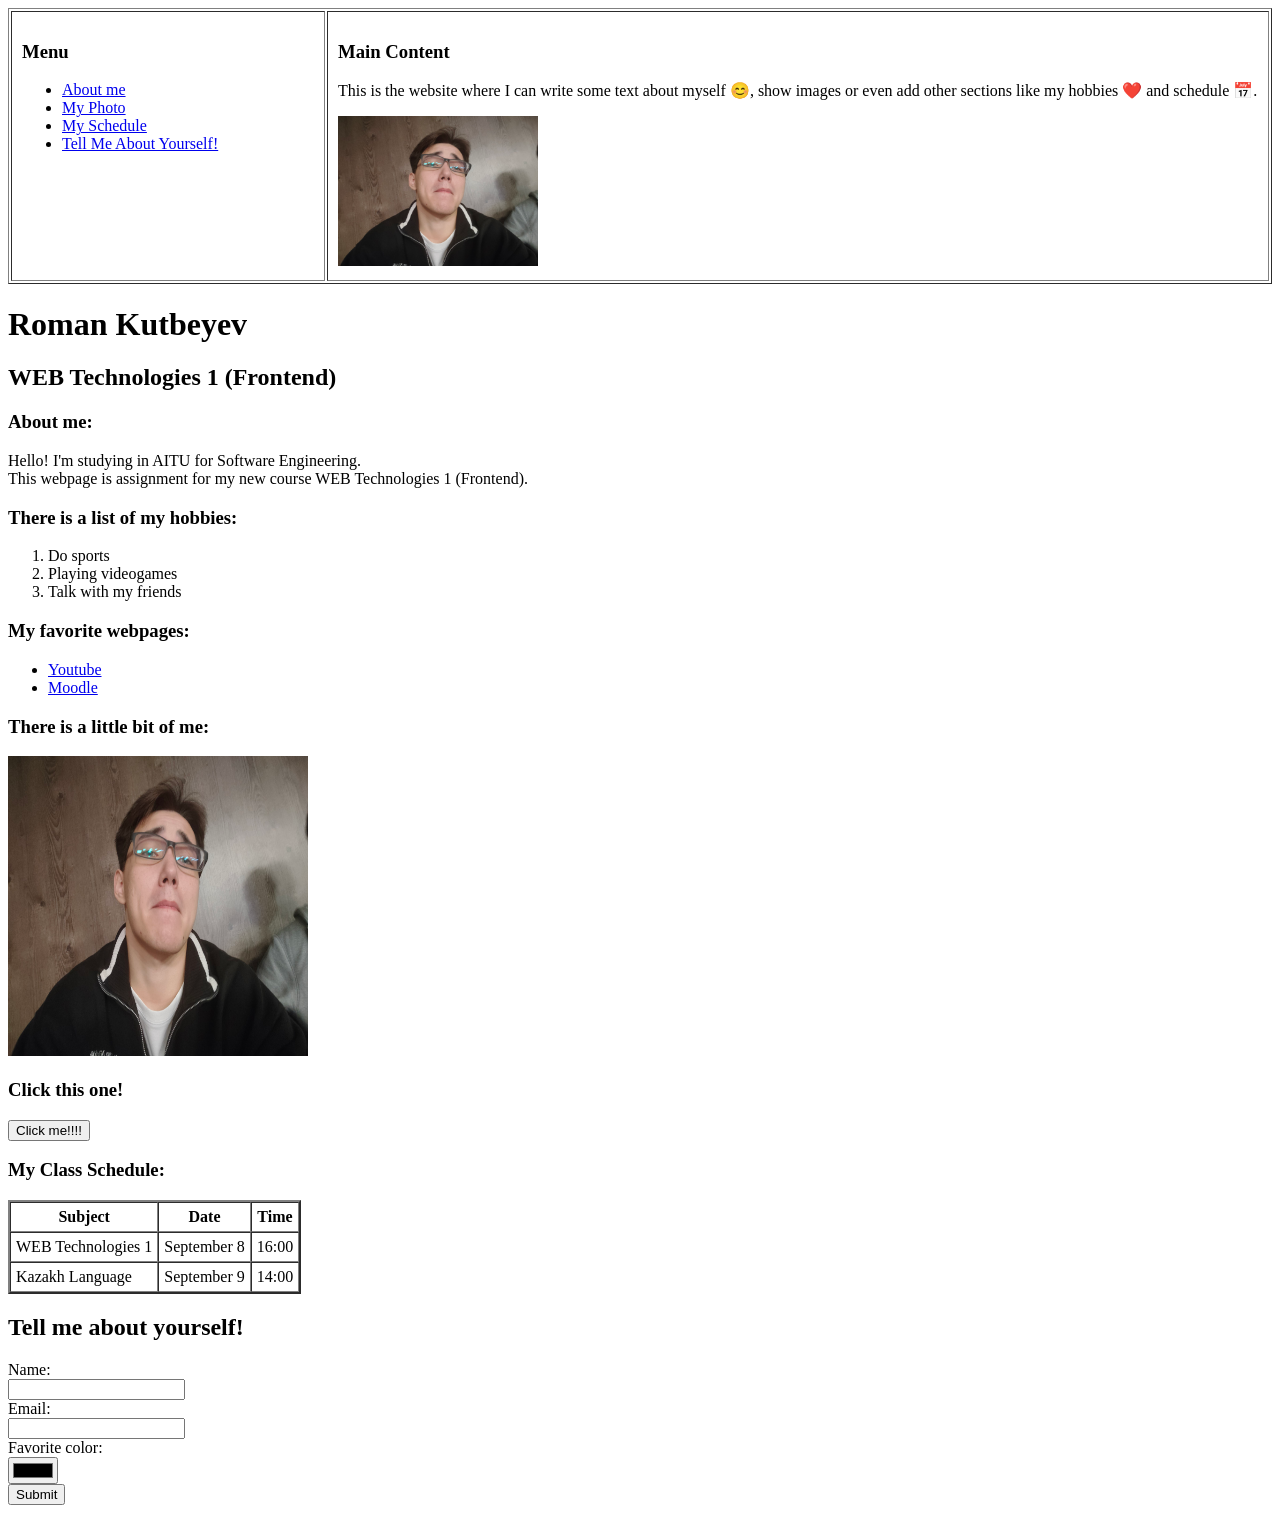
<file: index.html>
<!DOCTYPE html>
<html lang="en">
<head>
    <meta charset="UTF-8">
    <title>My First Webpage</title>
</head>
<body>
<table border="1" width="100%" cellpadding="10">
    <tr>
        <!-- left -->
        <td width="25%" valign="top">
            <h3>Menu</h3>
            <ul>
                <li><a href="#aboutme" target="_self">About me</a></li>
                <li><a href="#photo" target="_self">My Photo</a></li>
                <li><a href="#schedule" target="_self">My Schedule</a></li>
                <li><a href="#form">Tell Me About Yourself!</a></li>
            </ul>
        </td>

        <!-- right -->
        <td valign="top">
            <h3>Main Content</h3>
            <p>
                This is the website where I can write some text about myself 😊,
                show images or even add other sections like my hobbies ❤️ and schedule 📅.
            </p>
            <img src="./img/image.jpg" alt="My photo" width="200">
        </td>
    </tr>
</table>

<h1>
    Roman Kutbeyev
</h1>
<h2>
    WEB Technologies 1 (Frontend)
</h2>

<h3 id="aboutme">
    About me:
</h3>
<p>
    Hello! I'm studying in AITU for Software Engineering. <br>
    This webpage is assignment for my new course WEB Technologies 1 (Frontend).
</p>

<h3>There is a list of my hobbies:</h3>
<ol>
    <li>Do sports</li>
    <li>Playing videogames</li>
    <li>Talk with my friends</li>
</ol>

<h3>My favorite webpages:</h3>
<ul>
    <li><a href="https://youtube.com" target="_blank">Youtube</a></li>
    <li><a href="https://lms.astanait.edu.kz" target="_blank">Moodle</a></li>
</ul>

<h3 id="photo">
    There is a little bit of me:
</h3>
<img alt="oooops idk where is the photo" src="./img/image.jpg" width="300" height="300">

<h3>
    Click this one!
</h3>
<button>Click me!!!!</button>

<h3 id="schedule">
    My Class Schedule:
</h3>
<table border="2" cellpadding="5" cellspacing="0">
    <tr>
        <th>Subject</th>
        <th>Date</th>
        <th>Time</th>
    </tr>
    <tr>
        <td>WEB Technologies 1</td>
        <td>September 8</td>
        <td>16:00</td>
    </tr>
    <tr>
        <td>Kazakh Language</td>
        <td>September 9</td>
        <td>14:00</td>
    </tr>
</table>

<h2 id="form">
    Tell me about yourself!
</h2>
<form>
    <label for="name">Name:</label><br>
    <input type="text" id="name" name="name"><br>

    <label for="email">Email:</label><br>
    <input type="text" id="email" name="email"><br>

    <label for="color">Favorite color:</label><br>
    <input type="color" id="color" name="color"><br>

    <input type="submit" value="Submit">
</form>
</body>
</html>
</file>
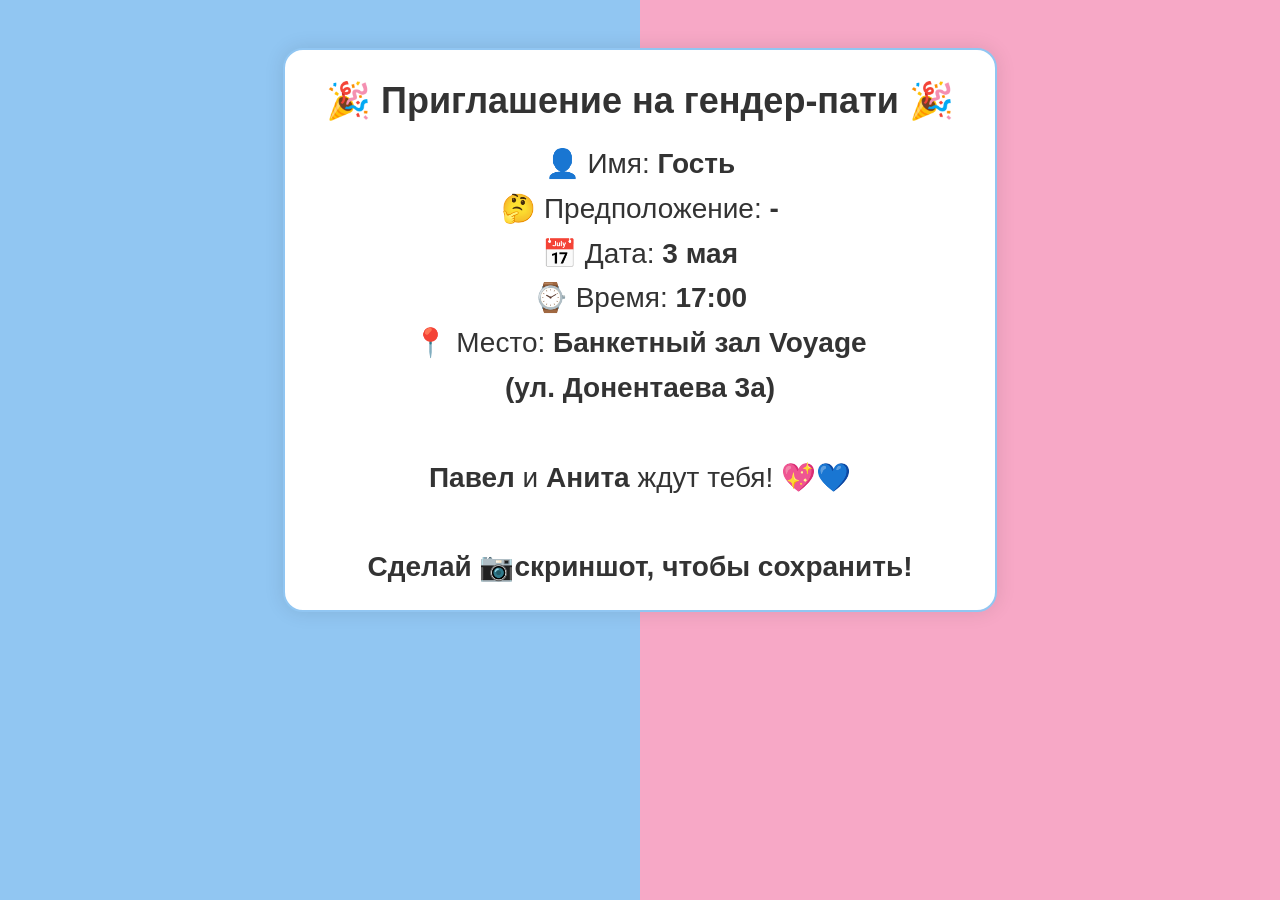
<file: invitation.html>
<!DOCTYPE html>
<html lang="ru">
<head>
    <meta charset="UTF-8">
    <title>Приглашение</title>
    <style>
        body {
            font-family: 'Segoe UI', sans-serif;
            background: linear-gradient(to right, #91c6f2 50%, #f7a8c6 50%);
            padding: 40px;
            color: #333;
        }
        .card {
            background: white;
            max-width: 650px;
            margin: auto;
            border: 2px solid #91c6f2;
            border-radius: 20px;
            padding: 30px;
            box-shadow: 0 0 20px rgba(0,0,0,0.1);
            width: 650px;
            height: 500px;
        }
        .title {
            font-size: 36px;
            font-weight: bold;
            margin-bottom: 20px;
            text-align: center;
        }
        .info {
            font-size: 28px;
            line-height: 1.6;
            text-align: center;
        }
    </style>
</head>
<body>
<div class="card">
    <div class="title">🎉 Приглашение на гендер-пати 🎉</div>
    <div class="info">
        👤 Имя: <strong id="user-name"></strong><br>
        🤔 Предположение: <strong id="user-guess"></strong><br>
        📅 Дата: <strong>3 мая</strong><br>
        ⌚ Время: <strong>17:00</strong><br>
        📍 Место: <strong>Банкетный зал Voyage <br>(ул. Донентаева 3а)</strong><br><br>
        <strong>Павел</strong> и <strong>Анита</strong> ждут тебя! 💖💙<br><br>

        <strong>Сделай 📷скриншот, чтобы сохранить!</strong>
    </div>
</div>

<script>
    const params = new URLSearchParams(window.location.search);
    document.getElementById('user-name').textContent = params.get('name') || 'Гость';
    document.getElementById('user-guess').textContent = params.get('guess') || '-';
</script>
</body>
</html>
</file>
